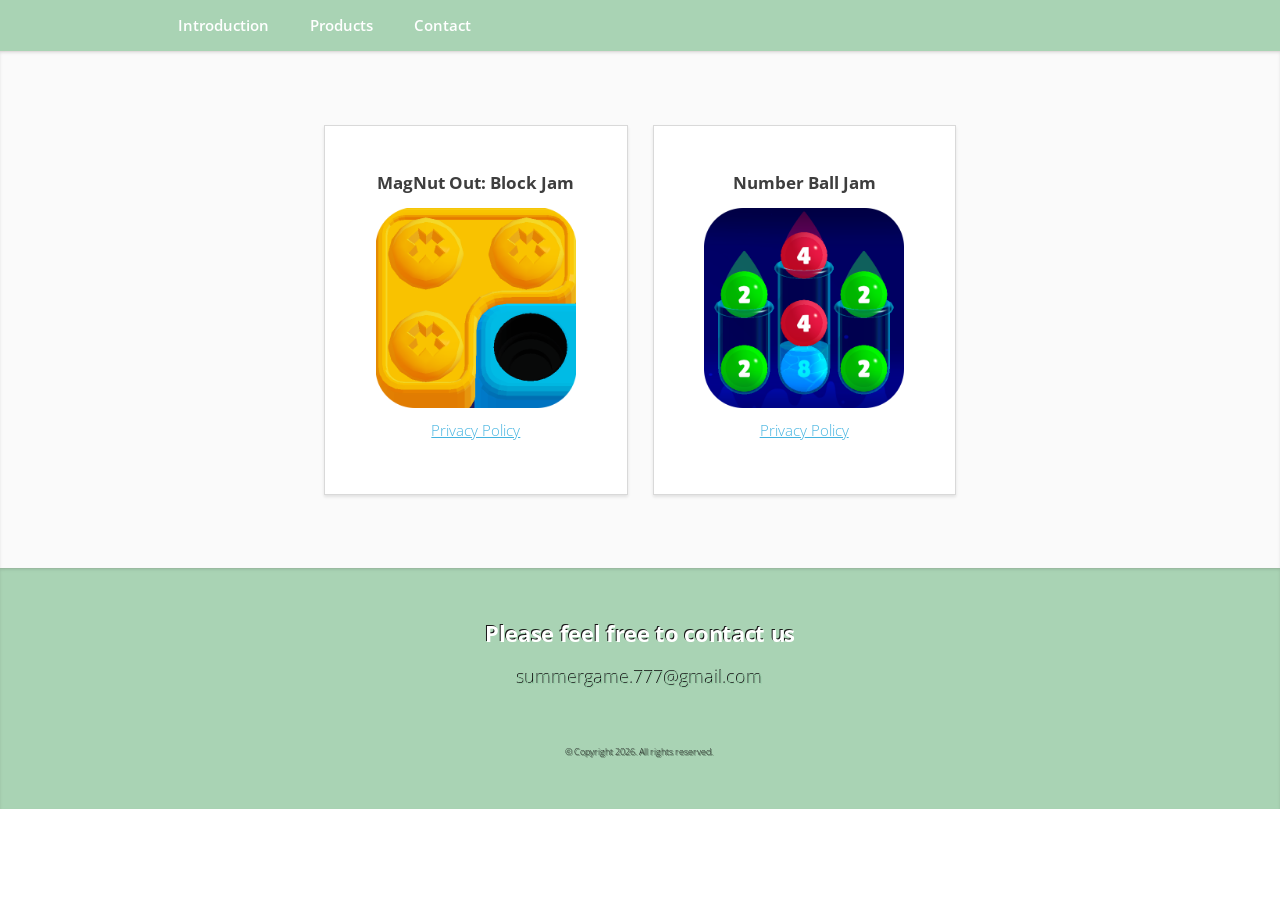
<file: index.html>
<!DOCTYPE HTML>
<html lang="en">

<head>
	<meta charset="utf-8" />
	<meta name="viewport" content="width=device-width, initial-scale=1, user-scalable=no" />
	<title>The Fun Games</title>
	<!--link rel="shortcut icon" href="assets/favicon.ico"-->
	<link rel="stylesheet" href="assets/css/main.css" />
</head>

<body class="is-preload">
	<!-- Nav -->
	<nav id="nav">
		<ul class="container">
			<li><a href="#top">Introduction</a></li>
			<li><a href="#work">Products</a></li>
			<li><a href="#contact">Contact</a></li>
		</ul>
	</nav>



	<!-- Mobile Game -->
	<article id="work" class="wrapper style2">
		<div class="container">
			<div class="row aln-center">

				<!-- MagNut Out: Block Jam -->
				<div class="col-4 col-6-medium col-12-small">
					<section class="box style1">
						<div><h4 style="font-size:115%">MagNut Out: Block Jam</h4></div>						
						<img src="assets/game/magnutout/icon.png" width="200" />
						<div>							
							<a href="https://the-fun-games.github.io/game/magnutout">Privacy Policy</a>
						</div>
					</section>
				</div>

				<!-- Number Ball Jam -->
				<div class="col-4 col-6-medium col-12-small">
					<section class="box style1">
						<div><h4 style="font-size:115%">Number Ball Jam</h4></div>						
						<img src="assets/game/numberballjam/icon.png" width="200" />
						<div>							
							<a href="https://the-fun-games.github.io/game/numberballjam">Privacy Policy</a>
						</div>
					</section>
				</div>

			</div>
		</div>
	</article>

	<!-- Contact -->
	<article id="contact" class="wrapper style4">
		<div class="container medium">
			<header>
				<h3>Please feel free to contact us</h3>
				<p>summergame.777@gmail.com</p>
			</header>
			<footer>
				<ul id="copyright">
					<li>&copy; Copyright 2026. All rights reserved.</li>
				</ul>
			</footer>
		</div>
	</article>

	<!-- Scripts -->
	<!-- script src="assets/js/jquery.min.js"></script-->
</body>

</html>
</file>
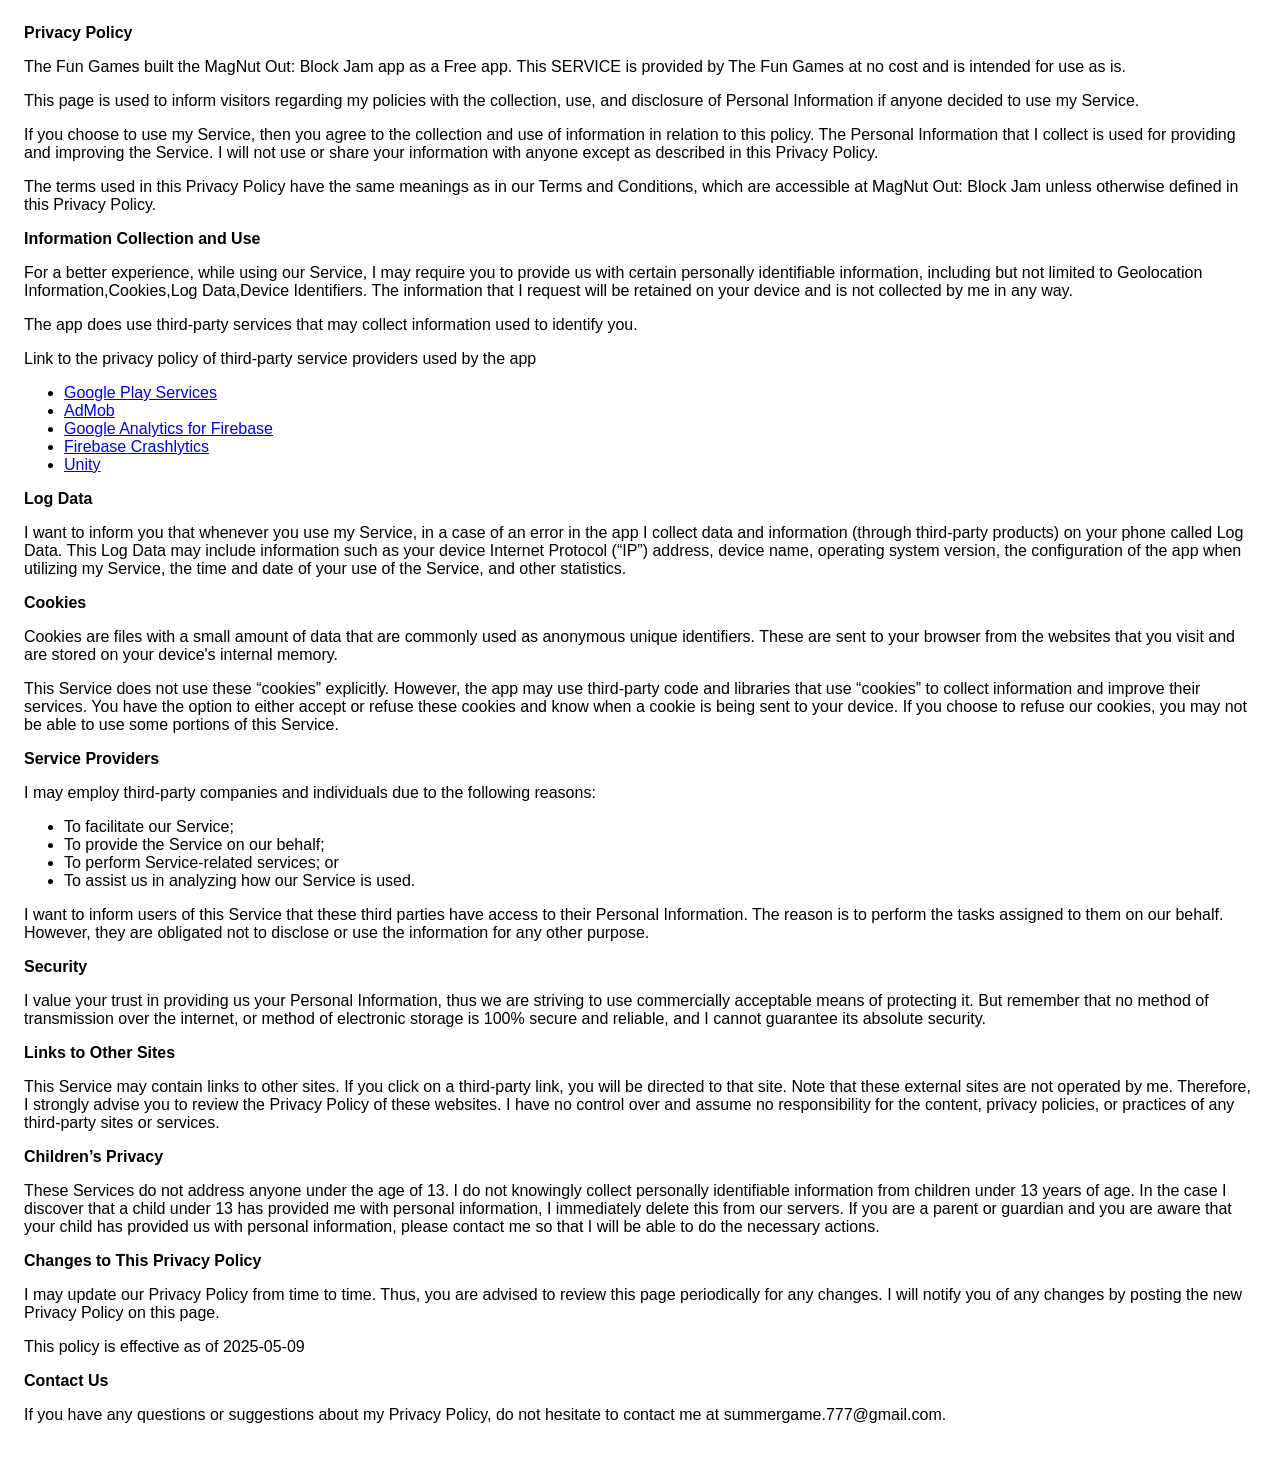
<file: game/magnutout/index.html>
<!DOCTYPE html>
<html>

<head>
  <meta charset='utf-8'>
  <meta name='viewport' content='width=device-width'>
  <title>Privacy Policy</title>
  <style>
    body {
      font-family: 'Helvetica Neue', Helvetica, Arial, sans-serif;
      padding: 1em;
    }

    button:hover {
      background-color: rgb(196, 244, 247);
      color: #fff;
    }
  </style>
</head>

<body>
  <strong>Privacy Policy</strong>
  <p>
    The Fun Games built the MagNut Out: Block Jam app as
    a Free app. This SERVICE is provided by
    The Fun Games at no cost and is intended for use as
    is.
  </p>
  <p>
    This page is used to inform visitors regarding my
    policies with the collection, use, and disclosure of Personal
    Information if anyone decided to use my Service.
  </p>
  <p>
    If you choose to use my Service, then you agree to
    the collection and use of information in relation to this
    policy. The Personal Information that I collect is
    used for providing and improving the Service. I will not use or share your information with
    anyone except as described in this Privacy Policy.
  </p>
  <p>
    The terms used in this Privacy Policy have the same meanings
    as in our Terms and Conditions, which are accessible at
    MagNut Out: Block Jam unless otherwise defined in this Privacy Policy.
  </p>
  <p><strong>Information Collection and Use</strong></p>
  <p>
    For a better experience, while using our Service, I
    may require you to provide us with certain personally
    identifiable information, including but not limited to Geolocation Information,Cookies,Log Data,Device Identifiers.
    The information that
    I request will be retained on your device and is not collected by me in any way.
  </p>
  <div>
    <p>
      The app does use third-party services that may collect
      information used to identify you.
    </p>
    <p>
      Link to the privacy policy of third-party service providers used
      by the app
    </p>
    <ul>
      <li><a href="https://www.google.com/policies/privacy/" target="_blank" rel="noopener noreferrer">Google Play
          Services</a></li>
      <li><a href="https://support.google.com/admob/answer/6128543?hl=en" target="_blank"
          rel="noopener noreferrer">AdMob</a></li>
      <li><a href="https://firebase.google.com/support/privacy" target="_blank" rel="noopener noreferrer">Google
          Analytics for Firebase</a></li>
      <li><a href="https://firebase.google.com/support/privacy/" target="_blank" rel="noopener noreferrer">Firebase
          Crashlytics</a></li><!----><!----><!----><!----><!----><!----><!---->
      <li><a href="https://unity3d.com/legal/privacy-policy" target="_blank" rel="noopener noreferrer">Unity</a></li>
      <!----><!----><!----><!----><!----><!----><!----><!----><!----><!----><!----><!----><!----><!----><!----><!----><!---->
    </ul>
  </div>
  <p><strong>Log Data</strong></p>
  <p>
    I want to inform you that whenever you
    use my Service, in a case of an error in the app
    I collect data and information (through third-party
    products) on your phone called Log Data. This Log Data may
    include information such as your device Internet Protocol
    (“IP”) address, device name, operating system version, the
    configuration of the app when utilizing my Service,
    the time and date of your use of the Service, and other
    statistics.
  </p>
  <p><strong>Cookies</strong></p>
  <p>
    Cookies are files with a small amount of data that are
    commonly used as anonymous unique identifiers. These are sent
    to your browser from the websites that you visit and are
    stored on your device's internal memory.
  </p>
  <p>
    This Service does not use these “cookies” explicitly. However,
    the app may use third-party code and libraries that use
    “cookies” to collect information and improve their services.
    You have the option to either accept or refuse these cookies
    and know when a cookie is being sent to your device. If you
    choose to refuse our cookies, you may not be able to use some
    portions of this Service.
  </p>
  <p><strong>Service Providers</strong></p>
  <p>
    I may employ third-party companies and
    individuals due to the following reasons:
  </p>
  <ul>
    <li>To facilitate our Service;</li>
    <li>To provide the Service on our behalf;</li>
    <li>To perform Service-related services; or</li>
    <li>To assist us in analyzing how our Service is used.</li>
  </ul>
  <p>
    I want to inform users of this Service
    that these third parties have access to their Personal
    Information. The reason is to perform the tasks assigned to
    them on our behalf. However, they are obligated not to
    disclose or use the information for any other purpose.
  </p>
  <p><strong>Security</strong></p>
  <p>
    I value your trust in providing us your
    Personal Information, thus we are striving to use commercially
    acceptable means of protecting it. But remember that no method
    of transmission over the internet, or method of electronic
    storage is 100% secure and reliable, and I cannot
    guarantee its absolute security.
  </p>
  <p><strong>Links to Other Sites</strong></p>
  <p>
    This Service may contain links to other sites. If you click on
    a third-party link, you will be directed to that site. Note
    that these external sites are not operated by me.
    Therefore, I strongly advise you to review the
    Privacy Policy of these websites. I have
    no control over and assume no responsibility for the content,
    privacy policies, or practices of any third-party sites or
    services.
  </p>
  <p><strong>Children’s Privacy</strong></p>
  <div>
    <p>
      These Services do not address anyone under the age of 13.
      I do not knowingly collect personally
      identifiable information from children under 13 years of age. In the case
      I discover that a child under 13 has provided
      me with personal information, I immediately
      delete this from our servers. If you are a parent or guardian
      and you are aware that your child has provided us with
      personal information, please contact me so that
      I will be able to do the necessary actions.
    </p>
  </div> <!---->
  <p><strong>Changes to This Privacy Policy</strong></p>
  <p>
    I may update our Privacy Policy from
    time to time. Thus, you are advised to review this page
    periodically for any changes. I will
    notify you of any changes by posting the new Privacy Policy on
    this page.
  </p>
  <p>This policy is effective as of 2025-05-09</p>
  <p><strong>Contact Us</strong></p>
  <p>
    If you have any questions or suggestions about my
    Privacy Policy, do not hesitate to contact me at summergame.777@gmail.com.
  </p>
</body>

</html>
</file>
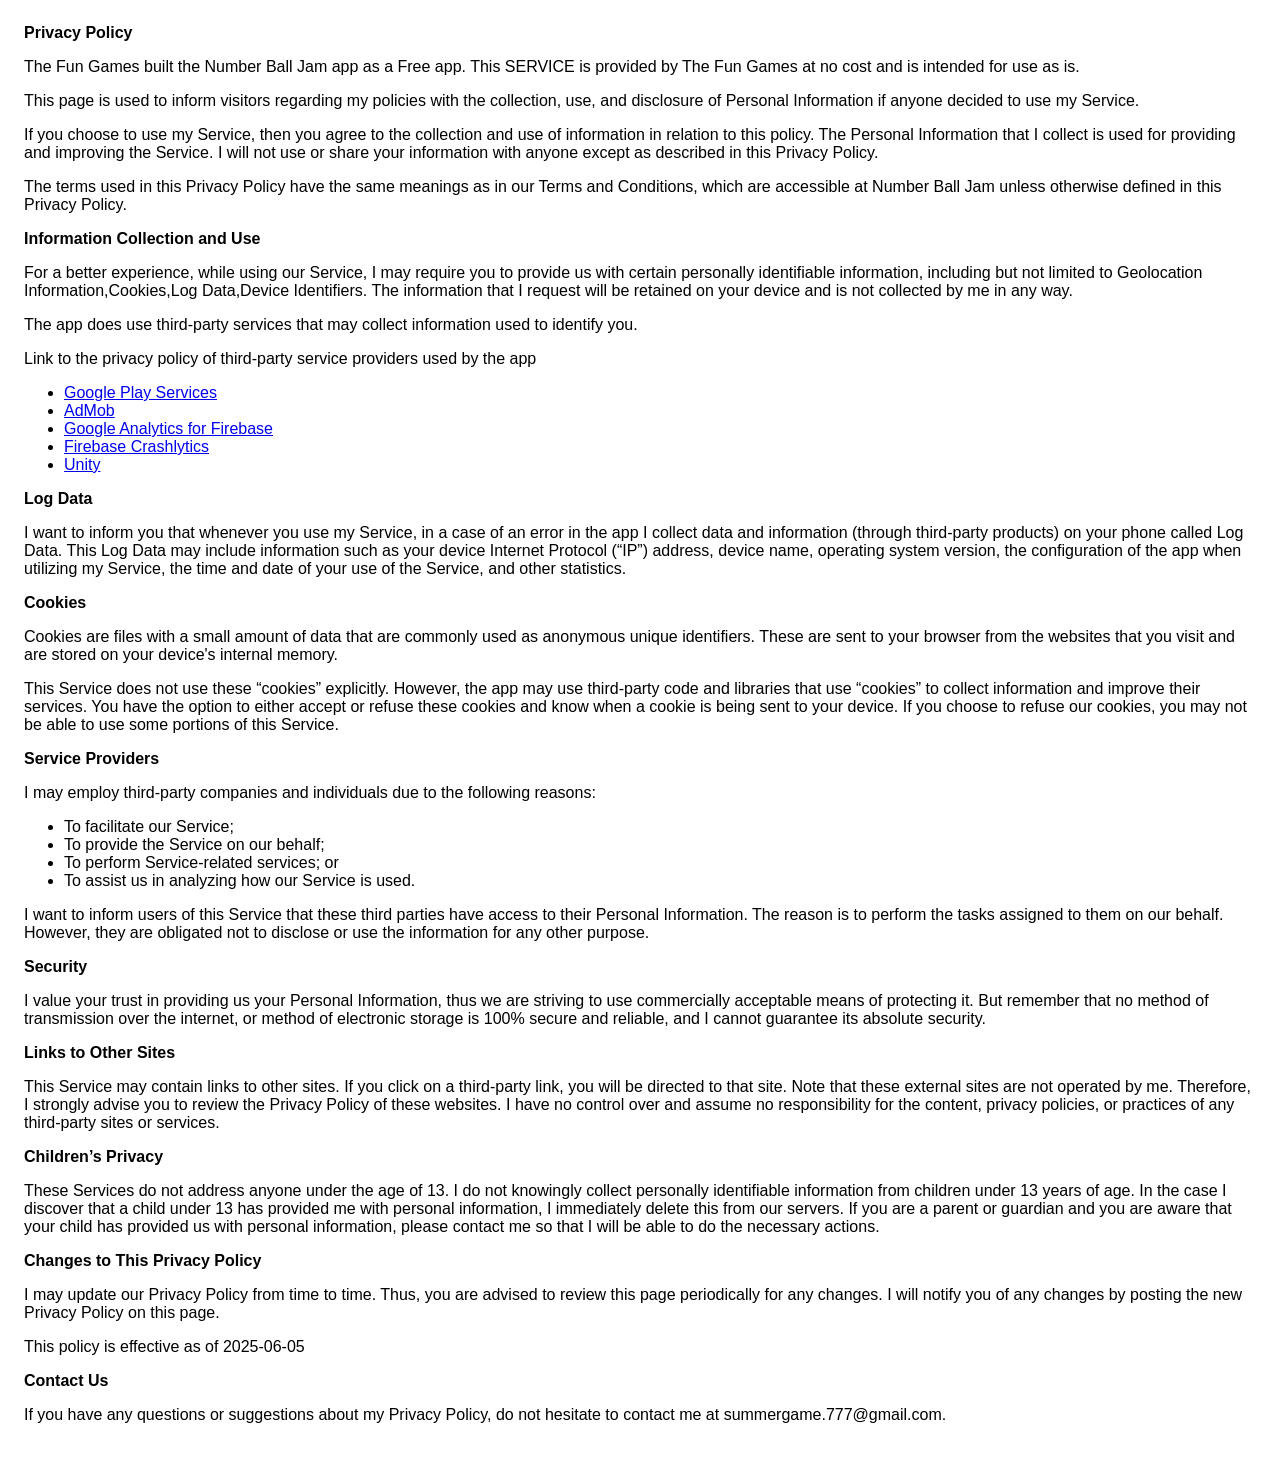
<file: game/numberballjam/index.html>
<!DOCTYPE html>
<html>

<head>
  <meta charset='utf-8'>
  <meta name='viewport' content='width=device-width'>
  <title>Privacy Policy</title>
  <style>
    body {
      font-family: 'Helvetica Neue', Helvetica, Arial, sans-serif;
      padding: 1em;
    }

    button:hover {
      background-color: rgb(196, 244, 247);
      color: #fff;
    }
  </style>
</head>

<body>
  <strong>Privacy Policy</strong>
  <p>
    The Fun Games built the Number Ball Jam app as
    a Free app. This SERVICE is provided by
    The Fun Games at no cost and is intended for use as
    is.
  </p>
  <p>
    This page is used to inform visitors regarding my
    policies with the collection, use, and disclosure of Personal
    Information if anyone decided to use my Service.
  </p>
  <p>
    If you choose to use my Service, then you agree to
    the collection and use of information in relation to this
    policy. The Personal Information that I collect is
    used for providing and improving the Service. I will not use or share your information with
    anyone except as described in this Privacy Policy.
  </p>
  <p>
    The terms used in this Privacy Policy have the same meanings
    as in our Terms and Conditions, which are accessible at
    Number Ball Jam unless otherwise defined in this Privacy Policy.
  </p>
  <p><strong>Information Collection and Use</strong></p>
  <p>
    For a better experience, while using our Service, I
    may require you to provide us with certain personally
    identifiable information, including but not limited to Geolocation Information,Cookies,Log Data,Device Identifiers.
    The information that
    I request will be retained on your device and is not collected by me in any way.
  </p>
  <div>
    <p>
      The app does use third-party services that may collect
      information used to identify you.
    </p>
    <p>
      Link to the privacy policy of third-party service providers used
      by the app
    </p>
    <ul>
      <li><a href="https://www.google.com/policies/privacy/" target="_blank" rel="noopener noreferrer">Google Play
          Services</a></li>
      <li><a href="https://support.google.com/admob/answer/6128543?hl=en" target="_blank"
          rel="noopener noreferrer">AdMob</a></li>
      <li><a href="https://firebase.google.com/support/privacy" target="_blank" rel="noopener noreferrer">Google
          Analytics for Firebase</a></li>
      <li><a href="https://firebase.google.com/support/privacy/" target="_blank" rel="noopener noreferrer">Firebase
          Crashlytics</a></li><!----><!----><!----><!----><!----><!----><!---->
      <li><a href="https://unity3d.com/legal/privacy-policy" target="_blank" rel="noopener noreferrer">Unity</a></li>
      <!----><!----><!----><!----><!----><!----><!----><!----><!----><!----><!----><!----><!----><!----><!----><!----><!---->
    </ul>
  </div>
  <p><strong>Log Data</strong></p>
  <p>
    I want to inform you that whenever you
    use my Service, in a case of an error in the app
    I collect data and information (through third-party
    products) on your phone called Log Data. This Log Data may
    include information such as your device Internet Protocol
    (“IP”) address, device name, operating system version, the
    configuration of the app when utilizing my Service,
    the time and date of your use of the Service, and other
    statistics.
  </p>
  <p><strong>Cookies</strong></p>
  <p>
    Cookies are files with a small amount of data that are
    commonly used as anonymous unique identifiers. These are sent
    to your browser from the websites that you visit and are
    stored on your device's internal memory.
  </p>
  <p>
    This Service does not use these “cookies” explicitly. However,
    the app may use third-party code and libraries that use
    “cookies” to collect information and improve their services.
    You have the option to either accept or refuse these cookies
    and know when a cookie is being sent to your device. If you
    choose to refuse our cookies, you may not be able to use some
    portions of this Service.
  </p>
  <p><strong>Service Providers</strong></p>
  <p>
    I may employ third-party companies and
    individuals due to the following reasons:
  </p>
  <ul>
    <li>To facilitate our Service;</li>
    <li>To provide the Service on our behalf;</li>
    <li>To perform Service-related services; or</li>
    <li>To assist us in analyzing how our Service is used.</li>
  </ul>
  <p>
    I want to inform users of this Service
    that these third parties have access to their Personal
    Information. The reason is to perform the tasks assigned to
    them on our behalf. However, they are obligated not to
    disclose or use the information for any other purpose.
  </p>
  <p><strong>Security</strong></p>
  <p>
    I value your trust in providing us your
    Personal Information, thus we are striving to use commercially
    acceptable means of protecting it. But remember that no method
    of transmission over the internet, or method of electronic
    storage is 100% secure and reliable, and I cannot
    guarantee its absolute security.
  </p>
  <p><strong>Links to Other Sites</strong></p>
  <p>
    This Service may contain links to other sites. If you click on
    a third-party link, you will be directed to that site. Note
    that these external sites are not operated by me.
    Therefore, I strongly advise you to review the
    Privacy Policy of these websites. I have
    no control over and assume no responsibility for the content,
    privacy policies, or practices of any third-party sites or
    services.
  </p>
  <p><strong>Children’s Privacy</strong></p>
  <div>
    <p>
      These Services do not address anyone under the age of 13.
      I do not knowingly collect personally
      identifiable information from children under 13 years of age. In the case
      I discover that a child under 13 has provided
      me with personal information, I immediately
      delete this from our servers. If you are a parent or guardian
      and you are aware that your child has provided us with
      personal information, please contact me so that
      I will be able to do the necessary actions.
    </p>
  </div> <!---->
  <p><strong>Changes to This Privacy Policy</strong></p>
  <p>
    I may update our Privacy Policy from
    time to time. Thus, you are advised to review this page
    periodically for any changes. I will
    notify you of any changes by posting the new Privacy Policy on
    this page.
  </p>
  <p>This policy is effective as of 2025-06-05</p>
  <p><strong>Contact Us</strong></p>
  <p>
    If you have any questions or suggestions about my
    Privacy Policy, do not hesitate to contact me at summergame.777@gmail.com.
  </p>
</body>

</html>
</file>
<file: assets/css/main.css>
@import url("https://fonts.googleapis.com/css?family=Open+Sans:300,300italic,600,600italic,700");
/*@import url("fontawesome-all.min.css");*/


/*Custom css, Adding here..*/
.custom-icon-button-container {
    display: flex; /* 使用 flexbox 使按钮在一行 */
    justify-content: space-between; /* 按钮之间均匀分布 */
    margin-top: 10px; /* 调整按钮上方的间距 */
    padding: 0 15px; /* 添加容器的左右内边距 */
}
.custom-icon-button {
    text-decoration: none; /* 去掉下划线 */
    padding: 10px 20px; /* 按钮内边距 */
    background-color: #499cf5; /* 按钮背景色 */
    color: white; /* 按钮文字颜色 */
    border-radius: 8px; /* 按钮圆角 */
	flex: 1; /* 使按钮占据可用空间 */
    margin: 0 10px; /* 固定按钮之间的间距 */
	display: flex; /* 使按钮内容使用 flex 布局 */
    align-items: center; /* 垂直居中 */
    justify-content: center; /* 水平居中 */
    text-align: center; /* 确保文本居中对齐 */
}
.custom-icon-button:first-child {
    margin-left: 0; /* 第一个按钮不需要左侧间距 */
}

.custom-icon-button:last-child {
    margin-right: 0; /* 最后一个按钮不需要右侧间距 */
}
.custom-icon-button:hover {
    background-color: #5faafa;  /* 鼠标悬停时的背景色 */
}
.custom-icon-gray {
    filter: grayscale(100%); /* 将图像变为灰色 */
}


/*
	Miniport by HTML5 UP
	html5up.net | @ajlkn
	Free for personal and commercial use under the CCA 3.0 license (html5up.net/license)
*/
html, body, div, span, applet, object,
iframe, h1, h2, h3, h4, h5, h6, p, blockquote,
pre, a, abbr, acronym, address, big, cite,
code, del, dfn, em, img, ins, kbd, q, s, samp,
small, strike, strong, sub, sup, tt, var, b,
u, i, center, dl, dt, dd, ol, ul, li, fieldset,
form, label, legend, table, caption, tbody,
tfoot, thead, tr, th, td, article, aside,
canvas, details, embed, figure, figcaption,
footer, header, hgroup, menu, nav, output, ruby,
section, summary, time, mark, audio, video {
	margin: 0;
	padding: 0;
	border: 0;
	font-size: 100%;
	font: inherit;
	vertical-align: baseline;}

article, aside, details, figcaption, figure,
footer, header, hgroup, menu, nav, section {
	display: block;}

body {
	line-height: 1;
}

ol, ul {
	list-style: none;
}

blockquote, q {
	quotes: none;
}

	blockquote:before, blockquote:after, q:before, q:after {
		content: '';
		content: none;
	}

table {
	border-collapse: collapse;
	border-spacing: 0;
}

body {
	-webkit-text-size-adjust: none;
}

mark {
	background-color: transparent;
	color: inherit;
}

input::-moz-focus-inner {
	border: 0;
	padding: 0;
}

input, select, textarea {
	-moz-appearance: none;
	-webkit-appearance: none;
	-ms-appearance: none;
	appearance: none;
}

/* Basic */

	html {
		box-sizing: border-box;
	}

	*, *:before, *:after {
		box-sizing: inherit;
	}

	body {
		padding-top: 3.5em;
	}

		body.is-preload *, body.is-preload *:before, body.is-preload *:after {
			-moz-animation: none !important;
			-webkit-animation: none !important;
			-ms-animation: none !important;
			animation: none !important;
			-moz-transition: none !important;
			-webkit-transition: none !important;
			-ms-transition: none !important;
			transition: none !important;
		}

	body, input, textarea, select {
		font-family: 'Open Sans', sans-serif;
		line-height: 1.85em;
		color: #517b94;
		font-weight: 300;
		font-size: 13pt;
	}

	a {
		-moz-transition: color .2s ease-in-out;
		-webkit-transition: color .2s ease-in-out;
		-ms-transition: color .2s ease-in-out;
		transition: color .2s ease-in-out;
		color: #43B3E0;
		text-decoration: underline;
	}

		a:hover {
			color: #43bff0 !important;
		}

		a img {
			border: 0;
		}

	b, strong {
		font-weight: 600;
		color: #495f5a;
	}

	i, em {
		font-style: italic;
	}

	sub {
		position: relative;
		top: 0.5em;
		font-size: 0.8em;
	}

	sup {
		position: relative;
		top: -0.5em;
		font-size: 0.8em;
	}

	blockquote {
		border-left: solid 0.75em #eee;
		padding: 1em 0 1em 1.5em;
		font-style: italic;
	}

	h1, h2, h3, h4, h5, h6 {
		color: #3e3e3e;
		margin: 0 0 0.75em 0;
	}

	h1 a, h2 a, h3 a, h4 a, h5 a, h6 a {
		text-decoration: none;
		color: inherit;
	}

	h2, h3, h4, h5, h6 {
		font-weight: 700;
	}

	h1 {
		font-size: 3.25em;
		letter-spacing: -0.025em;
		font-weight: 300;
	}

		h1 strong {
			font-weight: 700;
		}

	h2 {
		font-size: 2em;
		letter-spacing: -0.015em;
	}

	h3 {
		font-size: 1.5em;
		letter-spacing: -0.015em;
	}

	em, i {
		font-style: italic;
	}

	br.clear {
		clear: both;
	}

	hr {
		border: 0;
		border-top: solid 1px #444;
		border-top-color: rgba(0, 0, 0, 0.35);
		box-shadow: 0px 1px 0px 0px rgba(255, 255, 255, 0.1);
		height: 1px;
		margin: 3em 0;
	}

	p, ul, ol, dl, table {
		margin-bottom: 2em;
	}

	header {
		margin: 0 0 3em 0;
	}

		header > p {
			font-size: 1.25em;
			margin: 0;
		}

	footer {
		margin: 3em 0 0 0;
	}

		footer > p {
			font-size: 1.25em;
		}

/* Container */

	.container {
		margin: 0 auto;
		max-width: calc(100% - 50px);
		width: 1200px;
	}

		.container.medium {
			width: 900px;
		}

		@media screen and (max-width: 1680px) {

			.container {
				width: 1200px;
			}

				.container.medium {
					width: 900px;
				}

		}

		@media screen and (max-width: 1280px) {

			.container {
				width: 960px;
			}

				.container.medium {
					width: 720px;
				}

		}

		@media screen and (max-width: 980px) {

			.container {
				width: 100%;
			}

				.container.medium {
					width: 75%;
				}

		}

		@media screen and (max-width: 736px) {

			.container {
				width: 100%;
				max-width: calc(100% - 30px);
			}

				.container.medium {
					width: 100%;
				}

		}

/* Row */

	.row {
		display: flex;
		flex-wrap: wrap;
		box-sizing: border-box;
		align-items: stretch;
	}

		.row > * {
			box-sizing: border-box;
		}

		.row.gtr-uniform > * > :last-child {
			margin-bottom: 0;
		}

		.row.aln-left {
			justify-content: flex-start;
		}

		.row.aln-center {
			justify-content: center;
		}

		.row.aln-right {
			justify-content: flex-end;
		}

		.row.aln-top {
			align-items: flex-start;
		}

		.row.aln-middle {
			align-items: center;
		}

		.row.aln-bottom {
			align-items: flex-end;
		}

		.row > .imp {
			order: -1;
		}

		.row > .col-1 {
			width: 8.33333%;
		}

		.row > .off-1 {
			margin-left: 8.33333%;
		}

		.row > .col-2 {
			width: 16.66667%;
		}

		.row > .off-2 {
			margin-left: 16.66667%;
		}

		.row > .col-3 {
			width: 25%;
		}

		.row > .off-3 {
			margin-left: 25%;
		}

		.row > .col-4 {
			width: 33.33333%;
		}

		.row > .off-4 {
			margin-left: 33.33333%;
		}

		.row > .col-5 {
			width: 41.66667%;
		}

		.row > .off-5 {
			margin-left: 41.66667%;
		}

		.row > .col-6 {
			width: 50%;
		}

		.row > .off-6 {
			margin-left: 50%;
		}

		.row > .col-7 {
			width: 58.33333%;
		}

		.row > .off-7 {
			margin-left: 58.33333%;
		}

		.row > .col-8 {
			width: 66.66667%;
		}

		.row > .off-8 {
			margin-left: 66.66667%;
		}

		.row > .col-9 {
			width: 75%;
		}

		.row > .off-9 {
			margin-left: 75%;
		}

		.row > .col-10 {
			width: 83.33333%;
		}

		.row > .off-10 {
			margin-left: 83.33333%;
		}

		.row > .col-11 {
			width: 91.66667%;
		}

		.row > .off-11 {
			margin-left: 91.66667%;
		}

		.row > .col-12 {
			width: 100%;
		}

		.row > .off-12 {
			margin-left: 100%;
		}

		.row.gtr-0 {
			margin-top: 0px;
			margin-left: 0px;
		}

			.row.gtr-0 > * {
				padding: 0px 0 0 0px;
			}

			.row.gtr-0.gtr-uniform {
				margin-top: 0px;
			}

				.row.gtr-0.gtr-uniform > * {
					padding-top: 0px;
				}

		.row.gtr-25 {
			margin-top: -6.25px;
			margin-left: -6.25px;
		}

			.row.gtr-25 > * {
				padding: 6.25px 0 0 6.25px;
			}

			.row.gtr-25.gtr-uniform {
				margin-top: -6.25px;
			}

				.row.gtr-25.gtr-uniform > * {
					padding-top: 6.25px;
				}

		.row.gtr-50 {
			margin-top: -12.5px;
			margin-left: -12.5px;
		}

			.row.gtr-50 > * {
				padding: 12.5px 0 0 12.5px;
			}

			.row.gtr-50.gtr-uniform {
				margin-top: -12.5px;
			}

				.row.gtr-50.gtr-uniform > * {
					padding-top: 12.5px;
				}

		.row {
			margin-top: -25px;
			margin-left: -25px;
		}

			.row > * {
				padding: 25px 0 0 25px;
			}

			.row.gtr-uniform {
				margin-top: -25px;
			}

				.row.gtr-uniform > * {
					padding-top: 25px;
				}

		.row.gtr-150 {
			margin-top: -37.5px;
			margin-left: -37.5px;
		}

			.row.gtr-150 > * {
				padding: 37.5px 0 0 37.5px;
			}

			.row.gtr-150.gtr-uniform {
				margin-top: -37.5px;
			}

				.row.gtr-150.gtr-uniform > * {
					padding-top: 37.5px;
				}

		.row.gtr-200 {
			margin-top: -50px;
			margin-left: -50px;
		}

			.row.gtr-200 > * {
				padding: 50px 0 0 50px;
			}

			.row.gtr-200.gtr-uniform {
				margin-top: -50px;
			}

				.row.gtr-200.gtr-uniform > * {
					padding-top: 50px;
				}

		@media screen and (max-width: 1680px) {

			.row {
				display: flex;
				flex-wrap: wrap;
				box-sizing: border-box;
				align-items: stretch;
			}

				.row > * {
					box-sizing: border-box;
				}

				.row.gtr-uniform > * > :last-child {
					margin-bottom: 0;
				}

				.row.aln-left {
					justify-content: flex-start;
				}

				.row.aln-center {
					justify-content: center;
				}

				.row.aln-right {
					justify-content: flex-end;
				}

				.row.aln-top {
					align-items: flex-start;
				}

				.row.aln-middle {
					align-items: center;
				}

				.row.aln-bottom {
					align-items: flex-end;
				}

				.row > .imp-xlarge {
					order: -1;
				}

				.row > .col-1-xlarge {
					width: 8.33333%;
				}

				.row > .off-1-xlarge {
					margin-left: 8.33333%;
				}

				.row > .col-2-xlarge {
					width: 16.66667%;
				}

				.row > .off-2-xlarge {
					margin-left: 16.66667%;
				}

				.row > .col-3-xlarge {
					width: 25%;
				}

				.row > .off-3-xlarge {
					margin-left: 25%;
				}

				.row > .col-4-xlarge {
					width: 33.33333%;
				}

				.row > .off-4-xlarge {
					margin-left: 33.33333%;
				}

				.row > .col-5-xlarge {
					width: 41.66667%;
				}

				.row > .off-5-xlarge {
					margin-left: 41.66667%;
				}

				.row > .col-6-xlarge {
					width: 50%;
				}

				.row > .off-6-xlarge {
					margin-left: 50%;
				}

				.row > .col-7-xlarge {
					width: 58.33333%;
				}

				.row > .off-7-xlarge {
					margin-left: 58.33333%;
				}

				.row > .col-8-xlarge {
					width: 66.66667%;
				}

				.row > .off-8-xlarge {
					margin-left: 66.66667%;
				}

				.row > .col-9-xlarge {
					width: 75%;
				}

				.row > .off-9-xlarge {
					margin-left: 75%;
				}

				.row > .col-10-xlarge {
					width: 83.33333%;
				}

				.row > .off-10-xlarge {
					margin-left: 83.33333%;
				}

				.row > .col-11-xlarge {
					width: 91.66667%;
				}

				.row > .off-11-xlarge {
					margin-left: 91.66667%;
				}

				.row > .col-12-xlarge {
					width: 100%;
				}

				.row > .off-12-xlarge {
					margin-left: 100%;
				}

				.row.gtr-0 {
					margin-top: 0px;
					margin-left: 0px;
				}

					.row.gtr-0 > * {
						padding: 0px 0 0 0px;
					}

					.row.gtr-0.gtr-uniform {
						margin-top: 0px;
					}

						.row.gtr-0.gtr-uniform > * {
							padding-top: 0px;
						}

				.row.gtr-25 {
					margin-top: -6.25px;
					margin-left: -6.25px;
				}

					.row.gtr-25 > * {
						padding: 6.25px 0 0 6.25px;
					}

					.row.gtr-25.gtr-uniform {
						margin-top: -6.25px;
					}

						.row.gtr-25.gtr-uniform > * {
							padding-top: 6.25px;
						}

				.row.gtr-50 {
					margin-top: -12.5px;
					margin-left: -12.5px;
				}

					.row.gtr-50 > * {
						padding: 12.5px 0 0 12.5px;
					}

					.row.gtr-50.gtr-uniform {
						margin-top: -12.5px;
					}

						.row.gtr-50.gtr-uniform > * {
							padding-top: 12.5px;
						}

				.row {
					margin-top: -25px;
					margin-left: -25px;
				}

					.row > * {
						padding: 25px 0 0 25px;
					}

					.row.gtr-uniform {
						margin-top: -25px;
					}

						.row.gtr-uniform > * {
							padding-top: 25px;
						}

				.row.gtr-150 {
					margin-top: -37.5px;
					margin-left: -37.5px;
				}

					.row.gtr-150 > * {
						padding: 37.5px 0 0 37.5px;
					}

					.row.gtr-150.gtr-uniform {
						margin-top: -37.5px;
					}

						.row.gtr-150.gtr-uniform > * {
							padding-top: 37.5px;
						}

				.row.gtr-200 {
					margin-top: -50px;
					margin-left: -50px;
				}

					.row.gtr-200 > * {
						padding: 50px 0 0 50px;
					}

					.row.gtr-200.gtr-uniform {
						margin-top: -50px;
					}

						.row.gtr-200.gtr-uniform > * {
							padding-top: 50px;
						}

		}

		@media screen and (max-width: 1280px) {

			.row {
				display: flex;
				flex-wrap: wrap;
				box-sizing: border-box;
				align-items: stretch;
			}

				.row > * {
					box-sizing: border-box;
				}

				.row.gtr-uniform > * > :last-child {
					margin-bottom: 0;
				}

				.row.aln-left {
					justify-content: flex-start;
				}

				.row.aln-center {
					justify-content: center;
				}

				.row.aln-right {
					justify-content: flex-end;
				}

				.row.aln-top {
					align-items: flex-start;
				}

				.row.aln-middle {
					align-items: center;
				}

				.row.aln-bottom {
					align-items: flex-end;
				}

				.row > .imp-large {
					order: -1;
				}

				.row > .col-1-large {
					width: 8.33333%;
				}

				.row > .off-1-large {
					margin-left: 8.33333%;
				}

				.row > .col-2-large {
					width: 16.66667%;
				}

				.row > .off-2-large {
					margin-left: 16.66667%;
				}

				.row > .col-3-large {
					width: 25%;
				}

				.row > .off-3-large {
					margin-left: 25%;
				}

				.row > .col-4-large {
					width: 33.33333%;
				}

				.row > .off-4-large {
					margin-left: 33.33333%;
				}

				.row > .col-5-large {
					width: 41.66667%;
				}

				.row > .off-5-large {
					margin-left: 41.66667%;
				}

				.row > .col-6-large {
					width: 50%;
				}

				.row > .off-6-large {
					margin-left: 50%;
				}

				.row > .col-7-large {
					width: 58.33333%;
				}

				.row > .off-7-large {
					margin-left: 58.33333%;
				}

				.row > .col-8-large {
					width: 66.66667%;
				}

				.row > .off-8-large {
					margin-left: 66.66667%;
				}

				.row > .col-9-large {
					width: 75%;
				}

				.row > .off-9-large {
					margin-left: 75%;
				}

				.row > .col-10-large {
					width: 83.33333%;
				}

				.row > .off-10-large {
					margin-left: 83.33333%;
				}

				.row > .col-11-large {
					width: 91.66667%;
				}

				.row > .off-11-large {
					margin-left: 91.66667%;
				}

				.row > .col-12-large {
					width: 100%;
				}

				.row > .off-12-large {
					margin-left: 100%;
				}

				.row.gtr-0 {
					margin-top: 0px;
					margin-left: 0px;
				}

					.row.gtr-0 > * {
						padding: 0px 0 0 0px;
					}

					.row.gtr-0.gtr-uniform {
						margin-top: 0px;
					}

						.row.gtr-0.gtr-uniform > * {
							padding-top: 0px;
						}

				.row.gtr-25 {
					margin-top: -6.25px;
					margin-left: -6.25px;
				}

					.row.gtr-25 > * {
						padding: 6.25px 0 0 6.25px;
					}

					.row.gtr-25.gtr-uniform {
						margin-top: -6.25px;
					}

						.row.gtr-25.gtr-uniform > * {
							padding-top: 6.25px;
						}

				.row.gtr-50 {
					margin-top: -12.5px;
					margin-left: -12.5px;
				}

					.row.gtr-50 > * {
						padding: 12.5px 0 0 12.5px;
					}

					.row.gtr-50.gtr-uniform {
						margin-top: -12.5px;
					}

						.row.gtr-50.gtr-uniform > * {
							padding-top: 12.5px;
						}

				.row {
					margin-top: -25px;
					margin-left: -25px;
				}

					.row > * {
						padding: 25px 0 0 25px;
					}

					.row.gtr-uniform {
						margin-top: -25px;
					}

						.row.gtr-uniform > * {
							padding-top: 25px;
						}

				.row.gtr-150 {
					margin-top: -37.5px;
					margin-left: -37.5px;
				}

					.row.gtr-150 > * {
						padding: 37.5px 0 0 37.5px;
					}

					.row.gtr-150.gtr-uniform {
						margin-top: -37.5px;
					}

						.row.gtr-150.gtr-uniform > * {
							padding-top: 37.5px;
						}

				.row.gtr-200 {
					margin-top: -50px;
					margin-left: -50px;
				}

					.row.gtr-200 > * {
						padding: 50px 0 0 50px;
					}

					.row.gtr-200.gtr-uniform {
						margin-top: -50px;
					}

						.row.gtr-200.gtr-uniform > * {
							padding-top: 50px;
						}

		}

		@media screen and (max-width: 980px) {

			.row {
				display: flex;
				flex-wrap: wrap;
				box-sizing: border-box;
				align-items: stretch;
			}

				.row > * {
					box-sizing: border-box;
				}

				.row.gtr-uniform > * > :last-child {
					margin-bottom: 0;
				}

				.row.aln-left {
					justify-content: flex-start;
				}

				.row.aln-center {
					justify-content: center;
				}

				.row.aln-right {
					justify-content: flex-end;
				}

				.row.aln-top {
					align-items: flex-start;
				}

				.row.aln-middle {
					align-items: center;
				}

				.row.aln-bottom {
					align-items: flex-end;
				}

				.row > .imp-medium {
					order: -1;
				}

				.row > .col-1-medium {
					width: 8.33333%;
				}

				.row > .off-1-medium {
					margin-left: 8.33333%;
				}

				.row > .col-2-medium {
					width: 16.66667%;
				}

				.row > .off-2-medium {
					margin-left: 16.66667%;
				}

				.row > .col-3-medium {
					width: 25%;
				}

				.row > .off-3-medium {
					margin-left: 25%;
				}

				.row > .col-4-medium {
					width: 33.33333%;
				}

				.row > .off-4-medium {
					margin-left: 33.33333%;
				}

				.row > .col-5-medium {
					width: 41.66667%;
				}

				.row > .off-5-medium {
					margin-left: 41.66667%;
				}

				.row > .col-6-medium {
					width: 50%;
				}

				.row > .off-6-medium {
					margin-left: 50%;
				}

				.row > .col-7-medium {
					width: 58.33333%;
				}

				.row > .off-7-medium {
					margin-left: 58.33333%;
				}

				.row > .col-8-medium {
					width: 66.66667%;
				}

				.row > .off-8-medium {
					margin-left: 66.66667%;
				}

				.row > .col-9-medium {
					width: 75%;
				}

				.row > .off-9-medium {
					margin-left: 75%;
				}

				.row > .col-10-medium {
					width: 83.33333%;
				}

				.row > .off-10-medium {
					margin-left: 83.33333%;
				}

				.row > .col-11-medium {
					width: 91.66667%;
				}

				.row > .off-11-medium {
					margin-left: 91.66667%;
				}

				.row > .col-12-medium {
					width: 100%;
				}

				.row > .off-12-medium {
					margin-left: 100%;
				}

				.row.gtr-0 {
					margin-top: 0px;
					margin-left: 0px;
				}

					.row.gtr-0 > * {
						padding: 0px 0 0 0px;
					}

					.row.gtr-0.gtr-uniform {
						margin-top: 0px;
					}

						.row.gtr-0.gtr-uniform > * {
							padding-top: 0px;
						}

				.row.gtr-25 {
					margin-top: -6.25px;
					margin-left: -6.25px;
				}

					.row.gtr-25 > * {
						padding: 6.25px 0 0 6.25px;
					}

					.row.gtr-25.gtr-uniform {
						margin-top: -6.25px;
					}

						.row.gtr-25.gtr-uniform > * {
							padding-top: 6.25px;
						}

				.row.gtr-50 {
					margin-top: -12.5px;
					margin-left: -12.5px;
				}

					.row.gtr-50 > * {
						padding: 12.5px 0 0 12.5px;
					}

					.row.gtr-50.gtr-uniform {
						margin-top: -12.5px;
					}

						.row.gtr-50.gtr-uniform > * {
							padding-top: 12.5px;
						}

				.row {
					margin-top: -25px;
					margin-left: -25px;
				}

					.row > * {
						padding: 25px 0 0 25px;
					}

					.row.gtr-uniform {
						margin-top: -25px;
					}

						.row.gtr-uniform > * {
							padding-top: 25px;
						}

				.row.gtr-150 {
					margin-top: -37.5px;
					margin-left: -37.5px;
				}

					.row.gtr-150 > * {
						padding: 37.5px 0 0 37.5px;
					}

					.row.gtr-150.gtr-uniform {
						margin-top: -37.5px;
					}

						.row.gtr-150.gtr-uniform > * {
							padding-top: 37.5px;
						}

				.row.gtr-200 {
					margin-top: -50px;
					margin-left: -50px;
				}

					.row.gtr-200 > * {
						padding: 50px 0 0 50px;
					}

					.row.gtr-200.gtr-uniform {
						margin-top: -50px;
					}

						.row.gtr-200.gtr-uniform > * {
							padding-top: 50px;
						}

		}

		@media screen and (max-width: 736px) {

			.row {
				display: flex;
				flex-wrap: wrap;
				box-sizing: border-box;
				align-items: stretch;
			}

				.row > * {
					box-sizing: border-box;
				}

				.row.gtr-uniform > * > :last-child {
					margin-bottom: 0;
				}

				.row.aln-left {
					justify-content: flex-start;
				}

				.row.aln-center {
					justify-content: center;
				}

				.row.aln-right {
					justify-content: flex-end;
				}

				.row.aln-top {
					align-items: flex-start;
				}

				.row.aln-middle {
					align-items: center;
				}

				.row.aln-bottom {
					align-items: flex-end;
				}

				.row > .imp-small {
					order: -1;
				}

				.row > .col-1-small {
					width: 8.33333%;
				}

				.row > .off-1-small {
					margin-left: 8.33333%;
				}

				.row > .col-2-small {
					width: 16.66667%;
				}

				.row > .off-2-small {
					margin-left: 16.66667%;
				}

				.row > .col-3-small {
					width: 25%;
				}

				.row > .off-3-small {
					margin-left: 25%;
				}

				.row > .col-4-small {
					width: 33.33333%;
				}

				.row > .off-4-small {
					margin-left: 33.33333%;
				}

				.row > .col-5-small {
					width: 41.66667%;
				}

				.row > .off-5-small {
					margin-left: 41.66667%;
				}

				.row > .col-6-small {
					width: 50%;
				}

				.row > .off-6-small {
					margin-left: 50%;
				}

				.row > .col-7-small {
					width: 58.33333%;
				}

				.row > .off-7-small {
					margin-left: 58.33333%;
				}

				.row > .col-8-small {
					width: 66.66667%;
				}

				.row > .off-8-small {
					margin-left: 66.66667%;
				}

				.row > .col-9-small {
					width: 75%;
				}

				.row > .off-9-small {
					margin-left: 75%;
				}

				.row > .col-10-small {
					width: 83.33333%;
				}

				.row > .off-10-small {
					margin-left: 83.33333%;
				}

				.row > .col-11-small {
					width: 91.66667%;
				}

				.row > .off-11-small {
					margin-left: 91.66667%;
				}

				.row > .col-12-small {
					width: 100%;
				}

				.row > .off-12-small {
					margin-left: 100%;
				}

				.row.gtr-0 {
					margin-top: 0px;
					margin-left: 0px;
				}

					.row.gtr-0 > * {
						padding: 0px 0 0 0px;
					}

					.row.gtr-0.gtr-uniform {
						margin-top: 0px;
					}

						.row.gtr-0.gtr-uniform > * {
							padding-top: 0px;
						}

				.row.gtr-25 {
					margin-top: -3.75px;
					margin-left: -3.75px;
				}

					.row.gtr-25 > * {
						padding: 3.75px 0 0 3.75px;
					}

					.row.gtr-25.gtr-uniform {
						margin-top: -3.75px;
					}

						.row.gtr-25.gtr-uniform > * {
							padding-top: 3.75px;
						}

				.row.gtr-50 {
					margin-top: -7.5px;
					margin-left: -7.5px;
				}

					.row.gtr-50 > * {
						padding: 7.5px 0 0 7.5px;
					}

					.row.gtr-50.gtr-uniform {
						margin-top: -7.5px;
					}

						.row.gtr-50.gtr-uniform > * {
							padding-top: 7.5px;
						}

				.row {
					margin-top: -15px;
					margin-left: -15px;
				}

					.row > * {
						padding: 15px 0 0 15px;
					}

					.row.gtr-uniform {
						margin-top: -15px;
					}

						.row.gtr-uniform > * {
							padding-top: 15px;
						}

				.row.gtr-150 {
					margin-top: -22.5px;
					margin-left: -22.5px;
				}

					.row.gtr-150 > * {
						padding: 22.5px 0 0 22.5px;
					}

					.row.gtr-150.gtr-uniform {
						margin-top: -22.5px;
					}

						.row.gtr-150.gtr-uniform > * {
							padding-top: 22.5px;
						}

				.row.gtr-200 {
					margin-top: -30px;
					margin-left: -30px;
				}

					.row.gtr-200 > * {
						padding: 30px 0 0 30px;
					}

					.row.gtr-200.gtr-uniform {
						margin-top: -30px;
					}

						.row.gtr-200.gtr-uniform > * {
							padding-top: 30px;
						}

		}

/* Section/Article */

	section, article {
		margin-bottom: 3em;
	}

	section > :last-child,
	article > :last-child,
	section:last-child,
	article:last-child {
		margin-bottom: 0;
	}

/* Image */

	.image {
		display: inline-block;
		position: relative;
	}

		.image img {
			display: block;
			width: 100%;
		}

		.image.fit {
			display: block;
			width: 100%;
		}

		.image.featured {
			display: block;
			width: 100%;
			margin: 0 0 2em 0;
		}

		.image.left {
			float: left;
			margin: 0 2em 2em 0;
		}

		.image.centered {
			display: block;
			margin: 0 0 2em 0;
		}

			.image.centered img {
				margin: 0 auto;
				width: auto;
			}

/* Button */

	input[type="button"],
	input[type="submit"],
	input[type="reset"],
	button,
	.button {
		/*background-image: url("images/bg.png"), -moz-linear-gradient(top, rgba(0, 0, 0, 0), rgba(0, 0, 0, 0.2));
		background-image: url("images/bg.png"), -webkit-linear-gradient(top, rgba(0, 0, 0, 0), rgba(0, 0, 0, 0.2));
		background-image: url("images/bg.png"), -ms-linear-gradient(top, rgba(0, 0, 0, 0), rgba(0, 0, 0, 0.2));
		background-image: url("images/bg.png"), linear-gradient(top, rgba(0, 0, 0, 0), rgba(0, 0, 0, 0.2));*/
		-moz-transition: background-color .2s ease-in-out;
		-webkit-transition: background-color .2s ease-in-out;
		-ms-transition: background-color .2s ease-in-out;
		transition: background-color .2s ease-in-out;
		-webkit-appearance: none;
		position: relative;
		display: inline-block;
		color: #fff !important;
		text-decoration: none;
		font-weight: 700;
		border: 0;
		outline: 0;
		cursor: pointer;
		border-radius: 8px;
		text-shadow: -1px -1px 0.5px rgba(0, 0, 0, 0.5);
		overflow: hidden;
		box-shadow: inset 0px 0px 0px 1px rgba(0, 0, 0, 0.5), inset 0px 2px 1px 0px rgba(255, 255, 255, 0.75);
		background-color: #43B3E0;
		padding: 1em 2.35em 1em 2.35em;
		font-size: 1.1em;
		max-width: 24em;
	}

		input[type="button"]:hover,
		input[type="submit"]:hover,
		input[type="reset"]:hover,
		button:hover,
		.button:hover {
			background-color: #43bff0;
			color: #fff !important;
		}

		input[type="button"]:active,
		input[type="submit"]:active,
		input[type="reset"]:active,
		button:active,
		.button:active {
			background-color: #3BA8D3;
			top: 1px;
		}

		input[type="button"].large,
		input[type="submit"].large,
		input[type="reset"].large,
		button.large,
		.button.large {
			font-size: 1.5em;
			letter-spacing: -0.025em;
		}

		input[type="button"].alt,
		input[type="submit"].alt,
		input[type="reset"].alt,
		button.alt,
		.button.alt {
			background-color: #444;
			box-shadow: inset 0px 0px 0px 1px #242424, inset 0px 2px 1px 0px rgba(255, 255, 255, 0.2);
		}

			input[type="button"].alt:hover,
			input[type="submit"].alt:hover,
			input[type="reset"].alt:hover,
			button.alt:hover,
			.button.alt:hover {
				background-color: #4f4f4f;
				color: #fff !important;
			}

			input[type="button"].alt:active,
			input[type="submit"].alt:active,
			input[type="reset"].alt:active,
			button.alt:active,
			.button.alt:active {
				background-color: #3f3f3f;
			}

/* List */

	ul {
		list-style: disc;
		padding-left: 1em;
	}

		ul li {
			padding-left: 0.5em;
		}

	ol {
		list-style: decimal;
		padding-left: 1.25em;
	}

		ol li {
			padding-left: 0.25em;
		}

/* Social */

	ul.social {
		cursor: default;
		margin: 0;
		list-style: none;
		padding-left: 0;
	}

		ul.social li {
			position: relative;
			display: inline-block;
			margin: 0.25em;
			top: 0;
			padding-left: 0;
		}

			ul.social li a {
				-moz-transition: top .2s ease-in-out;
				-webkit-transition: top .2s ease-in-out;
				-ms-transition: top .2s ease-in-out;
				transition: top .2s ease-in-out;
				display: block;
				width: 48px;
				height: 48px;
				border-radius: 6px;
				top: 0;
				position: relative;
			}

				ul.social li a:before {
					/*background-image: url("images/bg.png"), -moz-linear-gradient(top, rgba(0, 0, 0, 0), rgba(0, 0, 0, 0.2));
					background-image: url("images/bg.png"), -webkit-linear-gradient(top, rgba(0, 0, 0, 0), rgba(0, 0, 0, 0.2));
					background-image: url("images/bg.png"), -ms-linear-gradient(top, rgba(0, 0, 0, 0), rgba(0, 0, 0, 0.2));
					background-image: url("images/bg.png"), linear-gradient(top, rgba(0, 0, 0, 0), rgba(0, 0, 0, 0.2));*/					
					-moz-transition: background-color .2s ease-in-out;
					-webkit-transition: background-color .2s ease-in-out;
					-ms-transition: background-color .2s ease-in-out;
					transition: background-color .2s ease-in-out;
					background-color: #444;
					border-radius: 6px;
					box-shadow: inset 0px 0px 0px 1px #282828, inset 0px 2px 1px 0px rgba(255, 255, 255, 0.1);
					color: #2E2E2E !important;
					display: block;
					font-size: 26px;
					height: 48px;
					line-height: 48px;
					text-align: center;
					outline: 0;
					overflow: hidden;
					text-shadow: 1px 1px 0px rgba(255, 255, 255, 0.1);
					width: 48px;
				}

				ul.social li a.fa-twitter {
					background-color: #2DAAE4;
				}

				ul.social li a.fa-facebook-f {
					background-color: #3C5A98;
				}

				ul.social li a.fa-dribbble {
					background-color: #C4376B;
				}

				ul.social li a.fa-linkedin-in {
					background-color: #006599;
				}

				ul.social li a.fa-tumblr {
					background-color: #51718A;
				}

				ul.social li a.fa-google-plus {
					background-color: #DA2713;
				}

				ul.social li a.fa-github {
					background-color: #FAFAFA;
				}

				ul.social li a.fa-rss {
					background-color: #F2600B;
				}

				ul.social li a.fa-instagram {
					background-color: #E0D7C8;
				}

				ul.social li a.fa-foursquare {
					background-color: #39A3D4;
				}

				ul.social li a.fa-skype {
					background-color: #10BEF1;
				}

				ul.social li a.fa-soundcloud {
					background-color: #FE5419;
				}

				ul.social li a.fa-youtube {
					background-color: #BF2E25;
				}

				ul.social li a.fa-blogger {
					background-color: #FF6501;
				}

				ul.social li a.fa-flickr {
					background-color: #0062DB;
				}

				ul.social li a.fa-vimeo {
					background-color: #4C8AB0;
				}

				ul.social li a:hover {
					top: -5px;
				}

					ul.social li a:hover:before {
						background-color: transparent;
					}

/* Actions */

	ul.actions {
		list-style: none;
		padding-left: 0;
	}

		ul.actions li {
			display: inline-block;
			margin: 0 0 0 1em;
			padding-left: 0;
		}

			ul.actions li:first-child {
				margin-left: 0;
			}

/* Box */

	.box {
		background: #fff;
		box-shadow: inset 0px 0px 0px 1px rgba(0, 0, 0, 0.15), 0px 2px 3px 0px rgba(0, 0, 0, 0.1);
		text-align: center;
		padding: 2em;
	}

		.box.style1 {
			padding: 3em 2em 3.5em 2em;
		}

			.box.style1 h3 {
				margin-bottom: 0.5em;
			}

		.box.style2 h3 {
			margin-bottom: 0.25em;
		}

		.box.style2 .image {
			position: relative;
			left: 2em;
			top: 2em;
			margin: -4em 0 4em -4em;
			width: auto;
		}

/* Icons */

	.icon {
		text-decoration: none;
		text-decoration: none;
	}

		.icon:before {
			-moz-osx-font-smoothing: grayscale;
			-webkit-font-smoothing: antialiased;
			display: inline-block;
			font-style: normal;
			font-variant: normal;
			text-rendering: auto;
			line-height: 1;
			text-transform: none !important;
			font-family: 'Font Awesome 5 Free';
			font-weight: 400;
		}

		.icon:before {
			font-size: 1.25em;
		}

		.icon > .label {
			display: none;
		}

		.icon.solid:before {
			font-weight: 900;
		}

		.icon.brands:before {
			font-family: 'Font Awesome 5 Brands';
		}

		.icon.featured {
			color: #EA8A95;
			display: block;
			margin: 0 0 1.5em 0;
			cursor: default;
		}

			.icon.featured:before {
				font-size: 6em;
			}

/* Wrappers */

	.wrapper {
		/*background-image: url("images/bg.png");*/
		box-shadow: inset 0px 1px 0px 0px rgba(150, 61, 61, 0.05), inset 0px 2px 3px 0px rgba(0, 0, 0, 0.1);
		padding: 8em 0 8em 0;
		text-align: center;
	}

		.wrapper.style1 {
			background-image: none;
			background-color: #fff;
		}

		.wrapper.style2 {
			background-color: #fafafa;
			text-shadow: 1px 1px 0px #fff;
		}

		.wrapper.style3 {
			background-color: #f4f4f4;
			text-shadow: 1px 1px 0px #fff;
		}

		.wrapper.style4 {
			background-color: #a9d3b4;
			color: #96cea7;
			text-shadow: -1px -1px 0px #181818;
			padding: 4%;
		}

			.wrapper.style4 h1, .wrapper.style4 h2, .wrapper.style4 h3, .wrapper.style4 h4, .wrapper.style4 h5, .wrapper.style4 h6 {
				color: #fff;
			}

			.wrapper.style4 form input[type=text],
			.wrapper.style4 form input[type=password],
			.wrapper.style4 form select,
			.wrapper.style4 form textarea {
				border: none;
				background: #a9d3b4;
			}

				.wrapper.style4 form input[type=text]:focus,
				.wrapper.style4 form input[type=password]:focus,
				.wrapper.style4 form select:focus,
				.wrapper.style4 form textarea:focus {
					background: #a9d3b4;
				}

/* Nav */

	#nav {
		background-color: #a9d3b4;
		text-align: left;
		position: fixed;
		left: 0;
		top: 0;
		width: 100%;
		z-index: 10000;
		cursor: default;
		height: 3.5em;
		line-height: 3.5em;
	}

		#nav ul {
			margin-bottom: 0;
			list-style: none;
			padding-left: 0;
		}

		#nav li {
			display: inline-block;
			padding-left: 0;
		}

		#nav a {
			-moz-transition: background-color .2s ease-in-out;
			-webkit-transition: background-color .2s ease-in-out;
			-ms-transition: background-color .2s ease-in-out;
			transition: background-color .2s ease-in-out;
			position: relative;
			display: block;
			color: #fff;
			text-decoration: none;
			outline: 0;
			font-weight: 600;
			border-radius: 8px;
			color: #fff;
			height: 2.5em;
			line-height: 2.5em;
			padding: 0 1.25em;
		}

			#nav a:hover {
				color: #fff !important;
				background: #383838;
			}

			#nav a.active {
				background: #484848;
			}

				#nav a.active:before {
					content: '';
					display: block;
					position: absolute;
					bottom: -0.6em;
					left: 50%;
					margin-left: -0.75em;
					border-left: solid 0.75em transparent;
					border-right: solid 0.75em transparent;
					border-top: solid 0.6em #282828;
				}

/* Articles */

	body > article {
		margin-bottom: 0;
	}

	#top {
		padding: 10em 0 10em 0;
		text-align: left;
	}

		#top .image {
			border-radius: 100%;
			width: 20em;
			height: 20em;
			margin: 0;
		}

			#top .image img {
				border-radius: 100%;
			}

		#top h1 {
			margin-top: 0.35em;
		}

		#top p {
			font-size: 1.5em;
			line-height: 1.75em;
		}

			#top p a {
				color: inherit;
			}

	#contact footer {
		font-size: 0.6em;
	}

/* Copyright */

	#copyright {
		color: #4b634f;
		font-size: 1em;
		line-height: 1em;
		list-style: none;
		padding-left: 0;
		margin-bottom: 0;
	}

		#copyright li {
			display: inline-block;
			border-left: solid 1px rgba(0, 0, 0, 0.5);
			box-shadow: -1px 0px 0px 0px rgba(255, 255, 255, 0.1);
			padding: 0 0 0 1em;
			margin: 0 0 0 1em;
		}

			#copyright li:first-child {
				border: 0;
				box-shadow: none;
				padding-left: 0;
				margin-left: 0;
			}

		#copyright a {
			-moz-transition: color .2s ease-in-out;
			-webkit-transition: color .2s ease-in-out;
			-ms-transition: color .2s ease-in-out;
			transition: color .2s ease-in-out;
			color: inherit;
		}

			#copyright a:hover {
				color: #777;
			}

/* Large */

	@media screen and (max-width: 1280px) {

		/* Basic */

			body {
				font-size: 11pt;
			}

			input, textarea, select {
				font-size: 11pt;
			}

			header {
				margin: 0 0 4em 0;
			}

		/* Wrappers */

			.wrapper {
				padding: 5em 0 5em 0;
				text-align: center;
			}

				.wrapper.style4 .row-special {
					margin: 2em 0 0 0;
					padding: 2em 0 2em 0;
				}

		/* Articles */

			#top {
				padding: 8em 0;
			}

				#top .image {
					width: 24em;
					height: 24em;
					margin: 0;
				}

	}

/* Medium */

	@media screen and (max-width: 980px) {

		/* Articles */

			#top {
				text-align: center;
				padding: 5em 0;
			}

				#top .image {
					margin: 0 auto 2em auto;
				}

	}

/* Small */

	@media screen and (max-width: 736px) {

		/* Basic */

			body {
				padding-top: 44px;
			}

			body, input, textarea, select {
				line-height: 1.75em;
				font-size: 10pt;
				letter-spacing: 0;
			}

			h1, h2, h3, h4, h5, h6 {
				font-size: 1.25em;
				margin: 0 0 0.4em 0;
			}

			h1 {
				font-size: 2.25em;
				line-height: 1.25em;
			}

			header {
				margin: 0 0 2em 0;
			}

				header > p {
					font-size: 1.25em;
				}

			footer {
				margin: 2.5em 0 0 0;
			}

				footer > p {
					font-size: 1.25em;
				}

			hr {
				margin: 1.5em 0 2em 0;
			}

		/* Section/Article */

			section, article {
				clear: both;
			}

		/* Button */

			input[type="button"],
			input[type="submit"],
			input[type="reset"],
			button,
			.button {
				text-align: center;
				font-size: 1.2em;
				width: 100%;
				padding: 1em 0 1em 0;
			}

				input[type="button"].large,
				input[type="submit"].large,
				input[type="reset"].large,
				button.large,
				.button.large {
					font-size: 1.2em;
					letter-spacing: 0;
				}

		/* Social */

			ul.social {
				padding: 1em 0.5em 0 0.5em;
			}

				ul.social li {
					margin: 0.5em 0.5em 0.5em 0.5em;
				}

					ul.social li a {
						top: 0 !important;
					}

						ul.social li a:before {
							background-color: transparent !important;
						}

		/* Actions */

			ul.actions {
				margin: 0;
			}

				ul.actions li {
					display: block;
					margin: 15px 0 0 0;
				}

					ul.actions li:first-child {
						margin-top: 0;
					}

		/* Box */

			.box {
				padding: 30px 20px 30px 20px;
				margin: 0 0 20px 0 !important;
			}

				.box h3 {
					margin-bottom: 0.25em;
				}

				.box .image.centered {
					margin-bottom: 1em;
				}

				.box .image.featured {
					position: relative;
					left: 20px;
					top: 20px;
					margin: -50px 0 50px -40px;
					width: auto;
				}

				.box.style1 {
					max-width: 32em;
					margin-left: auto !important;
					margin-right: auto !important;
				}

				.box.style2 {
					max-width: 32em;
					margin-left: auto !important;
					margin-right: auto !important;
				}

		/* Wrappers */

			.wrapper {
				padding: 3em 0;
				text-align: center;
			}

		/* Nav */

			#nav {
				height: 44px;
				line-height: 44px;
			}

				#nav a {
					padding: 0 0.75em;
					height: inherit;
					line-height: inherit;
					border-radius: 0;
				}

					#nav a:hover {
						background-color: transparent;
					}

		/* Articles */

			#top {
				padding: 3em 0;
			}

				#top .image {
					width: 15em;
					height: 15em;
					margin-bottom: 0;
				}

				#top p {
					font-size: 1em;
				}

			#contact footer {
				margin: 0;
			}

		/* Copyright */

			#copyright {
				font-size: 1em;
				margin: 0;
			}

				#copyright li {
					display: block;
					margin: 1em 0 0 0;
					padding: 0;
					box-shadow: none;
					border-left: 0;
				}

					#copyright li:first-child {
						margin-top: 0;
					}

	}
</file>
